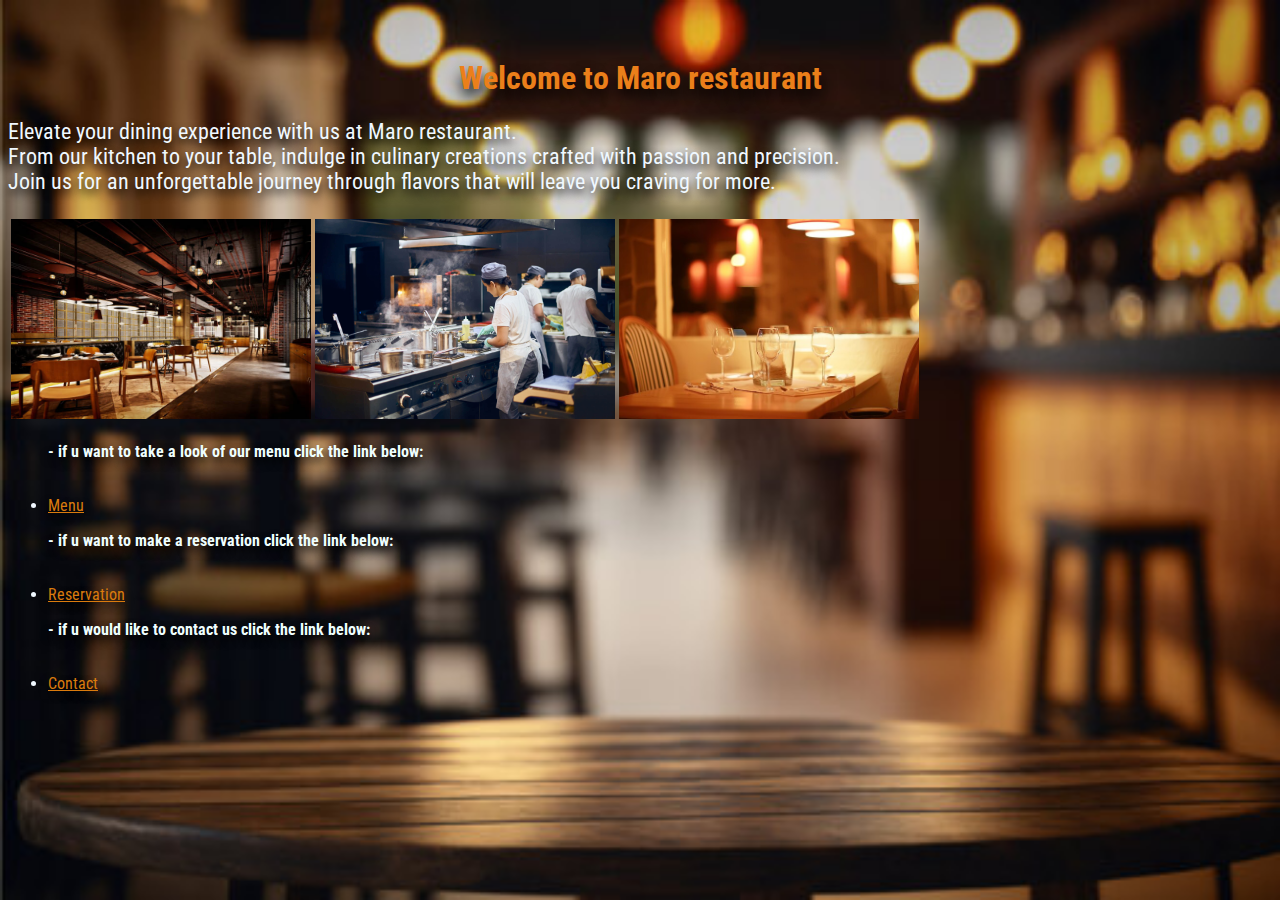
<file: Restaurant-Website/index.html>
<!DOCTYPE html>
<html lang="en">
<head>
    <meta charset="UTF-8">
    <meta name="viewport" content="width=device-width, initial-scale=1.0">
    <title>MARO RESTAURANT</title>
    <link rel="icon" type="image/png" href="/images/logo .png">
    <link rel="preconnect" href="https://fonts.googleapis.com">
    <link rel="preconnect" href="https://fonts.gstatic.com" crossorigin>
    <link href="https://fonts.googleapis.com/css2?family=Roboto+Condensed:ital,wght@0,100..900;1,100..900&family=Roboto:ital,wght@0,100;0,300;0,400;0,500;0,700;0,900;1,100;1,300;1,400;1,500;1,700;1,900&display=swap" rel="stylesheet">
    <link rel="stylesheet" href="style.css">
<style>
   h1 {
    text-shadow: 0 8px 15px rgb(0, 0,0,1);
    color:rgb(235, 127, 26);
 }
</style>
   </head>
<body>

   <h1 align="center"> <br>Welcome to Maro restaurant </h1>  
 
<p style="font-size: 22px;">Elevate your dining experience with us at Maro restaurant.<br>
From our kitchen to your table, indulge in culinary creations crafted with passion and precision.<br> 
Join us for an unforgettable journey through flavors that will leave you craving for more.<br>
</p>
 <table>
      <tr>
         <td>
            <img src="images/im1.jpg" width="300" height="200">
         </td> 
         <td>
            <img src="images/im2.jpg" width="300" height="200">
         </td>
          <td>
            <img src="images/im3.jpg" width="300" height="200">
         </td>
        
       </tr>
    </table>

<nav>
<ul>
    <p style="color: azure;"><b>- if u want to take a look of our menu click the link below:</b></p><br>
    <li> <a href="restaurant-menu/menu.html" target="_blank ">Menu </a> </li> 
</ul>
<ul>    
    <p style="color: azure;"> <b>- if u want to make a reservation click the link below:</b></p><br>
    <li> <a href="Res/Reservation.html" target="_blank">Reservation</a> </li> 
</ul>
<ul>   
     <p style="color: azure;"> <b>- if u would like to contact us click the link below:</b></p><br>
    <li> <a href="contact/contact.html" target="_blank">Contact</a> </li> 
</ul>
</nav>
</body>
</html>
</file>
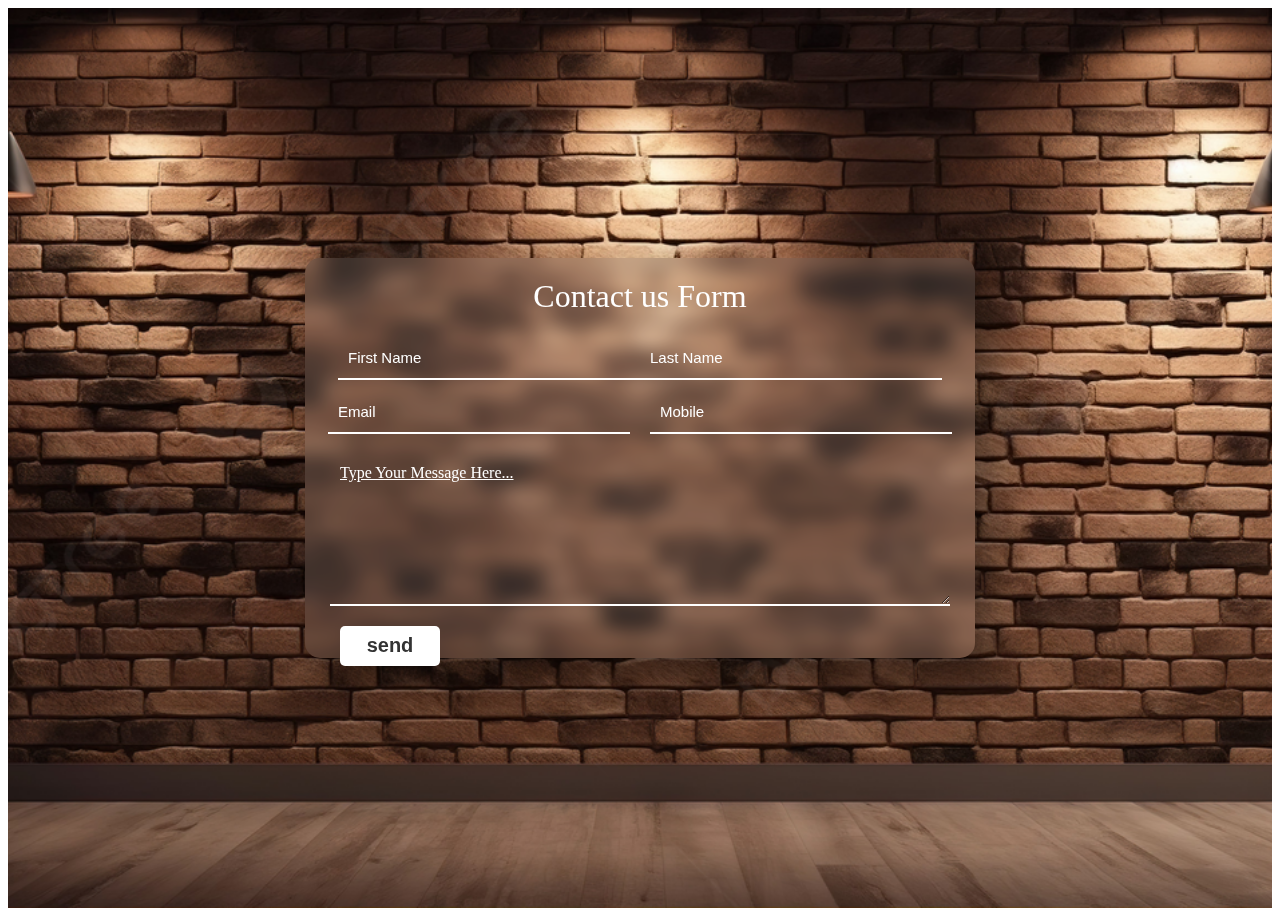
<file: Restaurant-Website/contact/contact.html>
<!DOCTYPE html>
<html lang="en">
<head>
    <meta charset="UTF-8">
    <meta name="viewport" content="width=device-width, initial-scale=1.0">
    <title>Document</title>
    <link rel="icon" type="image/png" href="/images/logo .png">
    <link rel="stylesheet" href="style.css">
</head>
<body>
    <div class="container">
        <form>
            <h1>Contact us Form</h1>
            <input type="text" id="firstName" placeholder="First Name" required>
            <input type="text" id="lastName" placeholder="Last Name" required>
            <input type="email" id="email" placeholder="Email" required>
            <input type="text" id="mobile" placeholder="Mobile" required>
            <h4><u>Type Your Message Here...</u></h4>
            <textarea required></textarea>
            <input type="submit" value="send" id="button">
       </form>
     </div>
    
</body>
</html>
</file>
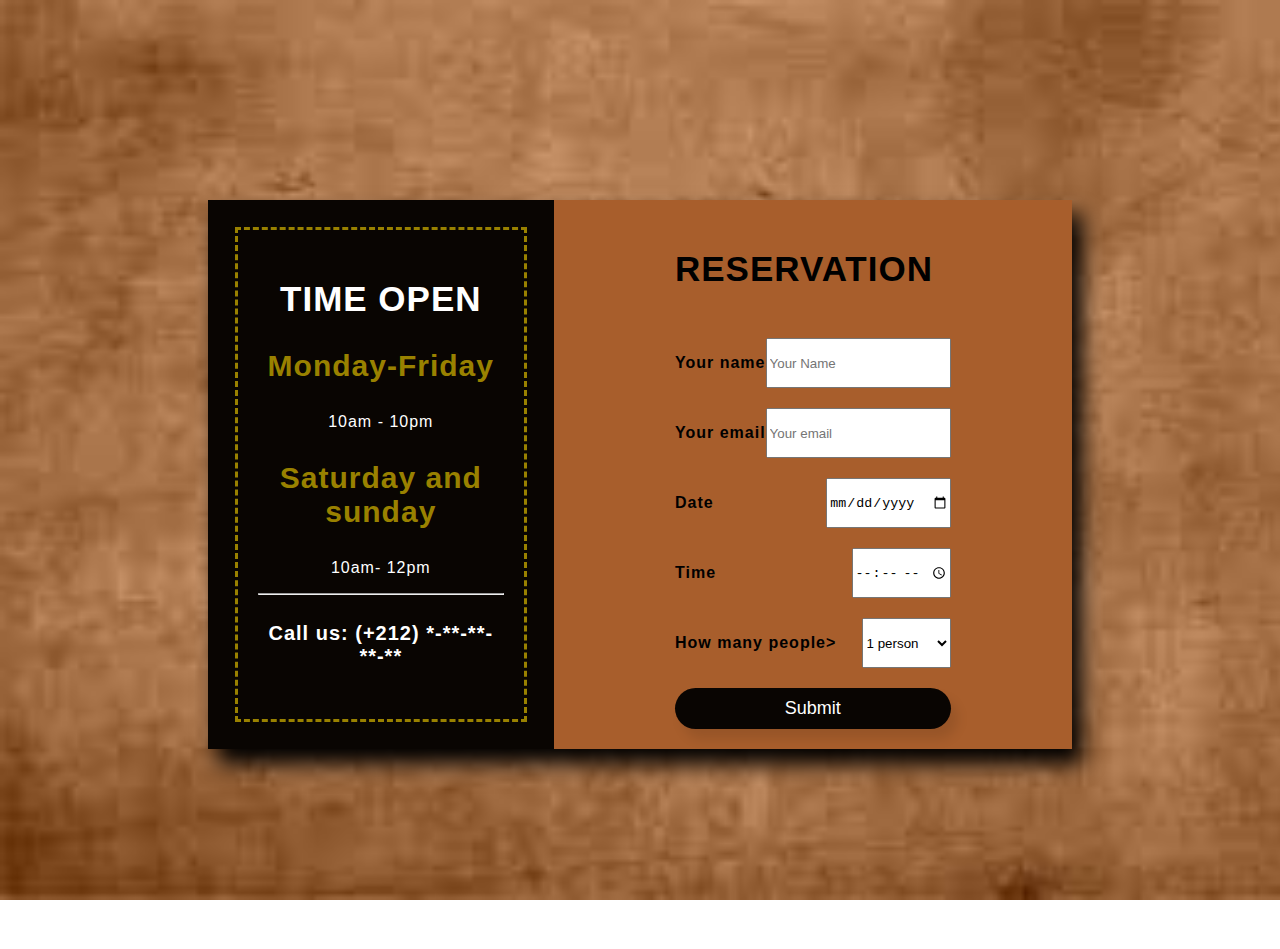
<file: Restaurant-Website/Res/Reservation.html>
<!DOCTYPE html>
<html lang="en">
<head>
    <meta charset="UTF-8">
    <meta name="viewport" content="width=device-width, initial-scale=1.0">
    <title>Document</title>
    <link rel="icon" type="image/png" href="/images/logo .png">
    <link rel="stylesheet" href="style.css">

</head>

<body>
     <div class="container">
        <div class="container-time">
            <h2 class="heading"> Time Open</h2>
            <h3 class="heading-days">Monday-Friday</h3>
            <p>10am - 10pm</p>

            <h3 class="heading-days">Saturday and sunday</h3>
            <p>10am- 12pm</p>

            <hr>

            <h4 class="heading-phone">Call us: (+212) *-**-**-**-**</h4>
        </div>
        
        <div class="container-form">
            <form action="#">
                <h2 class="heading heading-yellow">Reservation</h2>

                <div class="form-field">
                    <p>Your name</p>
                    <input type="text" placeholder="Your Name">
               </div>
               <div class="form-field">
                    <p>Your email</p>
                    <input type="text" placeholder="Your email">
               </div>
               <div class="form-field">
                    <p>Date</p>
                    <input type="date">
               </div>
               <div class="form-field">
                    <p>Time</p>
                    <input type="time">
               </div>
               <div class="form-field">
                    <p>How many people></p>
                    <select name="select" id="#">
                        <option value="1">1 person</option>
                        <option value="2">2 persons</option>
                        <option value="3">3 persons</option>
                        <option value="4">4 persons</option>
                        <option value="5">5 persons</option>
                        <option value="5+">5+ persons</option> 
                   </select>
               </div>

               <button class="button">Submit</button>
           </form>
        </div>
    </div>
</body>
</html>
</file>
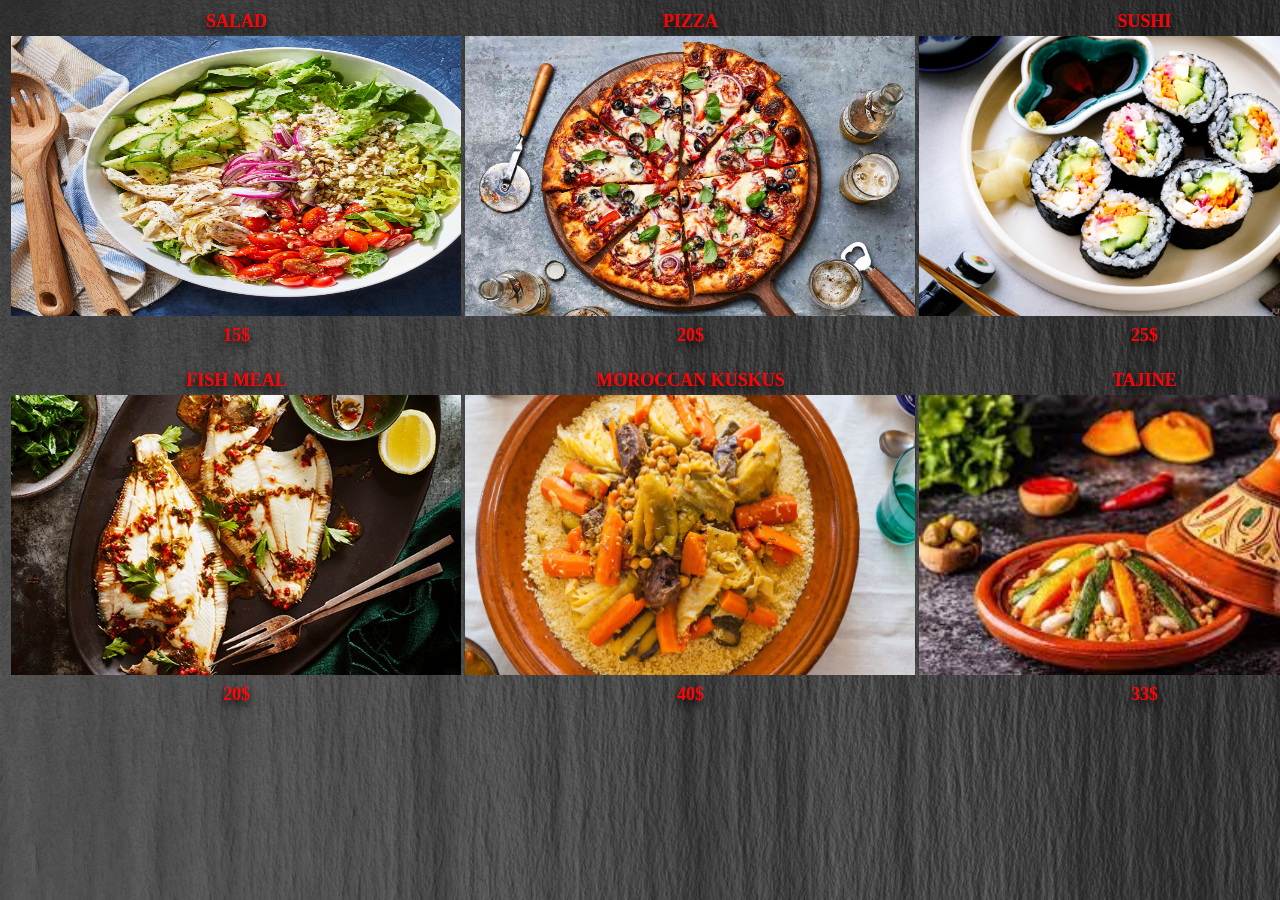
<file: Restaurant-Website/restaurant-menu/menu.html>
<!DOCTYPE html>
<html lang="en">
<head>
    <meta charset="UTF-8">
    <meta name="viewport" content="width=device-width, initial-scale=1.0">
    <title>Restaurant Menu</title>
    <link rel="icon" type="image/png" href="/images/logo .png">
 <style>
    body {
        background-image:url('imgs/back.jpg');
        background-size:cover; 
        background-repeat: no-repeat;
        background-attachment: fixed;}
    table  { 
        text-shadow: 0 5px 10px rgb(0, 0,0,1);
      font-size: large; }
 
 </style>
   </head>
<body>
  
   <table>
      <tr>
        <td style="text-align:center ;color: rgb(245, 5, 5);"><b>SALAD</b></td>
        <td style="text-align: center;color: rgb(245, 5, 5);"><b>PIZZA</b></td>
        <td style="text-align: center;color: rgb(245, 5, 5);"><b>SUSHI</b></td> 
      </tr>
      
      <tr>
         <td> 
            <img src="imgs/salad.jpg" width="450" height="280">
         </td> 
         <td>
            <img src="imgs/pizza.jpg" width="450" height="280">
         </td>
          <td>
            <img src="imgs/sushi.jpg" width="450" height="280">
         </td>
         <tr>
            <td style="text-align:center ;color: rgb(245, 5, 5);"><b>15$</b></td>
            <td style="text-align: center;color: rgb(245, 5, 5);"><b>20$</b></td>
            <td style="text-align: center;color: rgb(245, 5, 5);"><b>25$</b></td> 
          </tr>
        
       </tr>
    </table>
    <br>

    <table>
      <tr>
        <td style="text-align:center ;color: rgb(245, 5, 5);"><b>FISH MEAL</b></td>
        <td style="text-align: center;color: rgb(245, 5, 5);"><b> MOROCCAN KUSKUS</b></td>
        <td style="text-align: center;color: rgb(245, 5, 5);"><b>TAJINE</b></td> 
      </tr>
      
      <tr>
         <td> 
            <img src="imgs/fish.jpg" width="450" height="280">
         </td> 
         <td>
            <img src="imgs/kuskus.avif" width="450" height="280">
         </td>
          <td>
            <img src="imgs/tajine.jpeg" width="450" height="280">
         </td>
         <tr>
            <td style="text-align:center ;color: rgb(245, 5, 5);"><b>20$</b></td>
            <td style="text-align: center;color: rgb(245, 5, 5);"><b>40$</b></td>
            <td style="text-align: center;color: rgb(245, 5, 5);"><b>33$</b></td> 
          </tr>
        
       </tr>
    </table>
    





</body>
</html>
</file>
<file: Restaurant-Website/style.css>
html{
    scroll-behavior: smooth;}
body {
    background-image:url('images/restauranrt.jpg');
    background-size:cover; 
    background-repeat: no-repeat;
    background-attachment: fixed;
    font-family:'Roboto Condensed',sans-serif;}
    
p  { 
    text-shadow: 0 5px 10px rgb(0, 0,0,1);
    color: aliceblue; 
    font-family:'Roboto Condensed',sans-serif;}




nav {
    text-shadow: 0 5px 10px rgb(0, 0,0,1);
    color: aliceblue;
    font-family:'Roboto Condensed',sans-serif;}
a {
    color: rgb(219, 123, 13);
    font-family:'Roboto Condensed',sans-serif;}
</file>
<file: Restaurant-Website/contact/style.css>
.container{
    min-height: 100vh;
    background: #00071d;
    display: flex;
    justify-content: center;
    align-items: center;
    background:url(brownback.jpg) no-repeat center center/cover;
    background-size: cover;
}

.container form{
    width: 670px;
    height: 400px;
    display: flex;
    justify-content: center;
    box-shadow: 20px 20px 50px rgba(0, 0, 0, 0.5);
    border-radius: 15px;
    background: rgba(255, 255, 255, 0.1);
    backdrop-filter: blur(10px);
    flex-wrap: wrap;
}

.container form h1{
    color: #fff;
    font-weight: 500;
    margin-top: 20px;
    width: 500px;
    text-align: center;
}

.container form input{
    width: 290px;
    height:40px;
    padding-left: 10px;
    outline: none;
    border: none;
    font-size: 15px;
    margin-bottom: 10px;
    background: none;
    border-bottom: 2px solid #fff;
}

.container form input::placeholder{
    color: #fff;
}

.container form #lastname,
.container form #mobile{
    margin-left: 20px;
}
.container form h4{
    color: #fff;
    font-weight: 300;
    width: 600px;
    margin-top: 20px;
}

.container form textarea{
    background: none;
    border: none;
    border-bottom: 2px solid #fff;
    color: #fff;
    font-weight: 200;
    font-size: 15px;
    padding: 10px;
    outline: none;
    min-width: 600px;
    max-width: 600px;
    min-height: 80px;
    max-height: 80px;
}

textarea::-webkit-scrollbar{
    width: 1em;
}

textarea::-webkit-scrollbar-thumb{
    background-color: rgba(194, 194, 194, 0.0.713);
}

.container form #button{
    border: none;
    background: #fff;
    border-radius: 5px;
    margin-top: 20px;
    font-weight: 600;
    font-size: 20px;
    color: #333;
    width: 100px;
    padding: 0;
    margin-right: 500px;
    margin-bottom: 30px;
    transition: 0.3s;
}

.container form #button:hover{
    opacity: 0.7;
}
</file>
<file: Restaurant-Website/Res/style.css>
body{
    background-image:url('download.jpeg');
    background-size:cover; 
    background-repeat: no-repeat;
    background-attachment: fixed;
    font-family: 'Raleway',sans-serif;
    font-weight: 400;
    color: #fff;
    letter-spacing: 1px;
}

.container{
    background-color: #a85e2c;
    margin: 200px;
    box-shadow:10px 15px 20px rgba(0, 0, 0, 1);
    display: grid;
    grid-template-columns: 40% 60%;
}
.container-time{
    background-color: rgba(0, 0, 0, .95);
    padding: 50px;
    outline: 3px dashed #998100;
    outline-offset: -30px;
    text-align: center;
}
.heading{
    font-size: 35px;
    text-transform: uppercase;
}
.heading-days{
    color: #998100;
    font-size: 30px;
}
.heading-phone{
    font-size: 20px;
}
.container-form{
    padding: 20px 0;
    margin: 0 auto;
    color: #000000;
}
form{
    display: grid;
    grid-row-gap: 20px;
}
form p{
    font-weight: 600;
}

.form-field{
    display: flex;
    justify-content: space-between;
}
input,select{
    pad: 10px 15px;
}
.button{
    background-color: rgba(0, 0, 0, .95);
    color:#fff;
    padding: 10px 20px;
    border: none;
    font-size: 18px;
    border-radius: 100px;
    box-shadow: 7px 10px 12px rgba(0, 0, 0, .1);
    cursor: pointer;
    transition: all.3s;
}
.button:hover{
    transform: scale(1.03);
    box-shadow: 10px 12px 15px rgba(0, 0, 0, .3);
}
</file>
